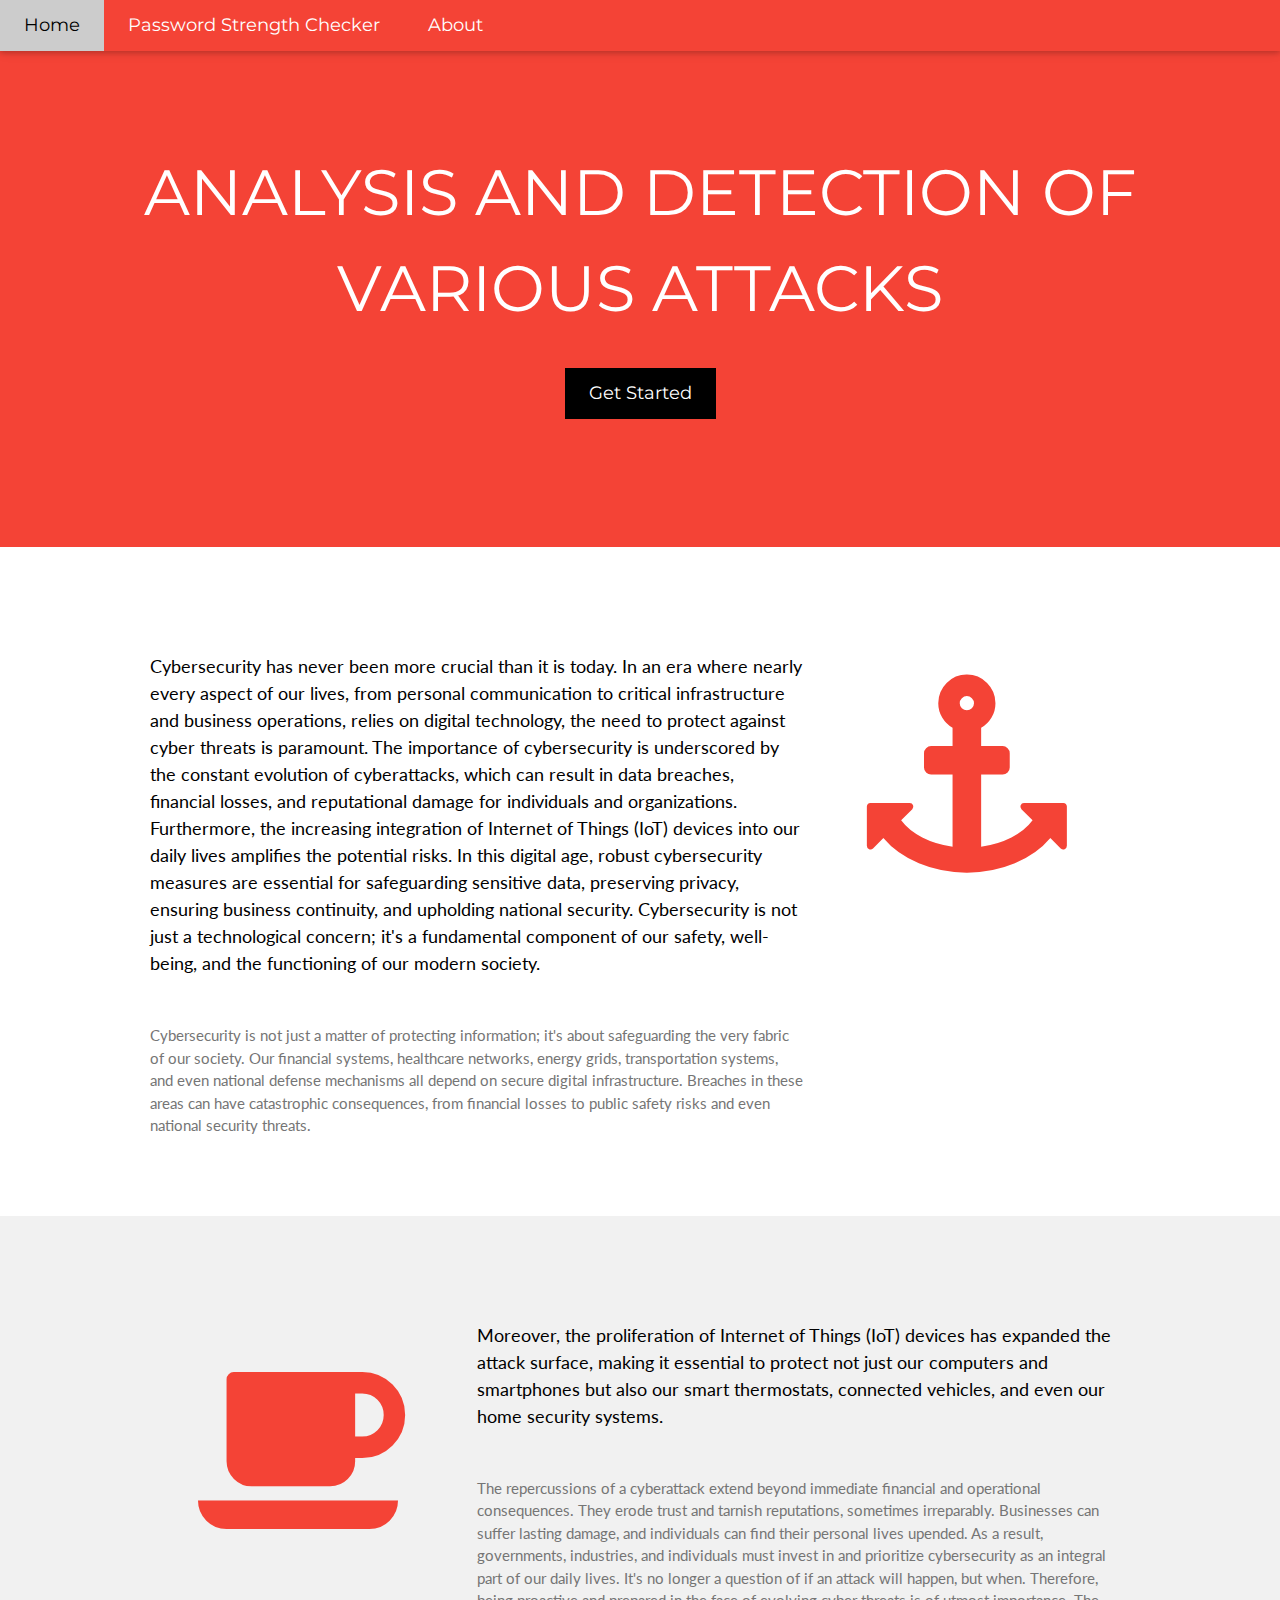
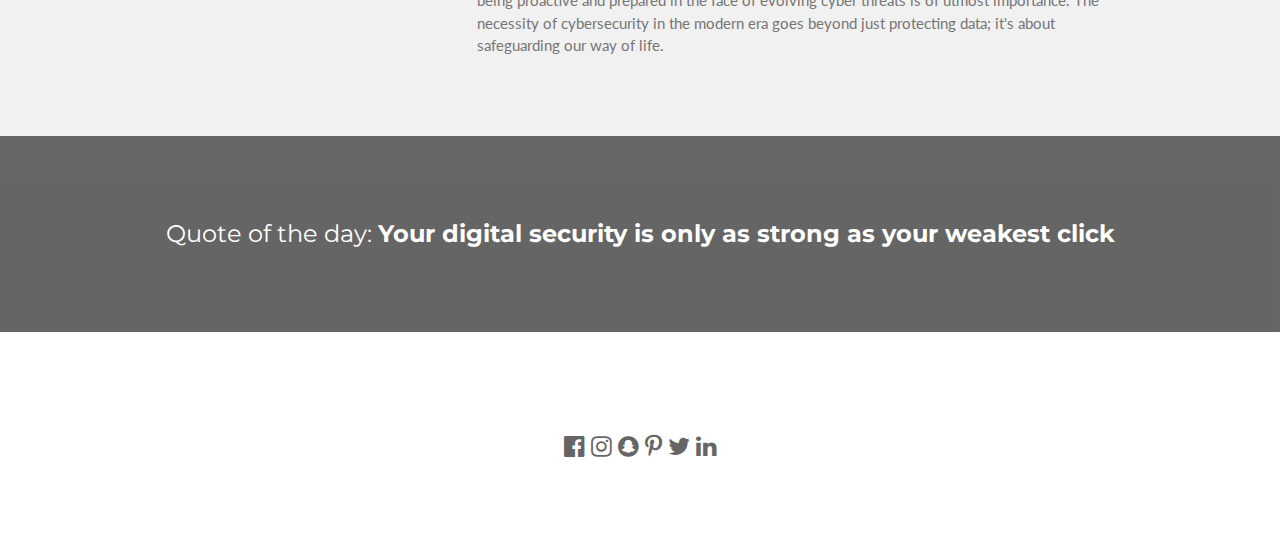
<file: index.html>
<!DOCTYPE html>
<html lang="en">
<head>
<title>CS 5340 Project</title>
<meta charset="UTF-8">
<meta name="viewport" content="width=device-width, initial-scale=1">
<link rel="stylesheet" href="https://www.w3schools.com/w3css/4/w3.css">
<link rel="stylesheet" href="https://fonts.googleapis.com/css?family=Lato">
<link rel="stylesheet" href="https://fonts.googleapis.com/css?family=Montserrat">
<link rel="stylesheet" href="https://cdnjs.cloudflare.com/ajax/libs/font-awesome/4.7.0/css/font-awesome.min.css">
<style>
body,h1,h2,h3,h4,h5,h6 {font-family: "Lato", sans-serif}
.w3-bar,h1,button {font-family: "Montserrat", sans-serif}
.fa-anchor,.fa-coffee {font-size:200px}
</style>
</head>
<body>

<!-- Navbar -->
<div class="w3-top">
  <div class="w3-bar w3-red w3-card w3-left-align w3-large">
    <a class="w3-bar-item w3-button w3-hide-medium w3-hide-large w3-right w3-padding-large w3-hover-white w3-large w3-red" href="javascript:void(0);" onclick="myFunction()" title="Toggle Navigation Menu"><i class="fa fa-bars"></i></a>
    <a href="#" class="w3-bar-item w3-button w3-padding-large w3-white">Home</a>
    <!-- <a href="./html/passwordGenerator.html" class="w3-bar-item w3-button w3-hide-small w3-padding-large w3-hover-white">Password Generator</a> -->
    <a href="./html/passwordStrengthChecker.html" class="w3-bar-item w3-button w3-hide-small w3-padding-large w3-hover-white">Password Strength Checker</a>
    <a href="./html/about.html" class="w3-bar-item w3-button w3-hide-small w3-padding-large w3-hover-white">About</a>
    <!-- <a href="#" class="w3-bar-item w3-button w3-hide-small w3-padding-large w3-hover-white">Link 4</a> -->
  </div>

  <!-- Navbar on small screens -->
  <div id="navDemo" class="w3-bar-block w3-white w3-hide w3-hide-large w3-hide-medium w3-large">
    <!-- <a href="./html/passwordGenerator.html" class="w3-bar-item w3-button w3-padding-large">Password Generator</a> -->
    <a href="./html/passwordStrengthChecker.html" class="w3-bar-item w3-button w3-padding-large">Password Strength Checker</a>
    <a href="./html/about.html" class="w3-bar-item w3-button w3-padding-large">About</a>
    <!-- <a href="#" class="w3-bar-item w3-button w3-padding-large">Link 4</a> -->
  </div>
</div>

<!-- Header -->
<header class="w3-container w3-red w3-center" style="padding:128px 16px">
  <h1 class="w3-margin w3-jumbo">ANALYSIS AND DETECTION OF VARIOUS ATTACKS</h1>
  <!-- <p class="w3-xlarge">Template by w3.css</p> -->
  <a href="./html/loginPage.php"><button class="w3-button w3-black w3-padding-large w3-large w3-margin-top">Get Started</button></a>
</header>

<!-- First Grid -->
<div class="w3-row-padding w3-padding-64 w3-container">
  <div class="w3-content">
    <div class="w3-twothird">
      <h1></h1>
      <h5 class="w3-padding-32">Cybersecurity has never been more crucial than it is today. In an era where nearly every aspect of our lives, from personal communication to critical infrastructure and business operations, relies on digital technology, the need to protect against cyber threats is paramount. The importance of cybersecurity is underscored by the constant evolution of cyberattacks, which can result in data breaches, financial losses, and reputational damage for individuals and organizations. Furthermore, the increasing integration of Internet of Things (IoT) devices into our daily lives amplifies the potential risks. In this digital age, robust cybersecurity measures are essential for safeguarding sensitive data, preserving privacy, ensuring business continuity, and upholding national security. Cybersecurity is not just a technological concern; it's a fundamental component of our safety, well-being, and the functioning of our modern society.</h5>

      <p class="w3-text-grey">Cybersecurity is not just a matter of protecting information; it's about safeguarding the very fabric of our society. Our financial systems, healthcare networks, energy grids, transportation systems, and even national defense mechanisms all depend on secure digital infrastructure. Breaches in these areas can have catastrophic consequences, from financial losses to public safety risks and even national security threats.</p>
    </div>

    <div class="w3-third w3-center">
      <i class="fa fa-anchor w3-padding-64 w3-text-red"></i>
    </div>
  </div>
</div>

<!-- Second Grid -->
<div class="w3-row-padding w3-light-grey w3-padding-64 w3-container">
  <div class="w3-content">
    <div class="w3-third w3-center">
      <i class="fa fa-coffee w3-padding-64 w3-text-red w3-margin-right"></i>
    </div>

    <div class="w3-twothird">
      <h1></h1>
      <h5 class="w3-padding-32">Moreover, the proliferation of Internet of Things (IoT) devices has expanded the attack surface, making it essential to protect not just our computers and smartphones but also our smart thermostats, connected vehicles, and even our home security systems.</h5>

      <p class="w3-text-grey">The repercussions of a cyberattack extend beyond immediate financial and operational consequences. They erode trust and tarnish reputations, sometimes irreparably. Businesses can suffer lasting damage, and individuals can find their personal lives upended. As a result, governments, industries, and individuals must invest in and prioritize cybersecurity as an integral part of our daily lives. It's no longer a question of if an attack will happen, but when. Therefore, being proactive and prepared in the face of evolving cyber threats is of utmost importance. The necessity of cybersecurity in the modern era goes beyond just protecting data; it's about safeguarding our way of life.</p>
    </div>
  </div>
</div>

<div class="w3-container w3-black w3-center w3-opacity w3-padding-64">
    <h1 class="w3-margin w3-xlarge">Quote of the day: <b>Your digital security is only as strong as your weakest click</b></h1>
</div>

<!-- Footer -->
<footer class="w3-container w3-padding-64 w3-center w3-opacity">  
  <div class="w3-xlarge w3-padding-32">
    <i class="fa fa-facebook-official w3-hover-opacity"></i>
    <i class="fa fa-instagram w3-hover-opacity"></i>
    <i class="fa fa-snapchat w3-hover-opacity"></i>
    <i class="fa fa-pinterest-p w3-hover-opacity"></i>
    <i class="fa fa-twitter w3-hover-opacity"></i>
    <i class="fa fa-linkedin w3-hover-opacity"></i>
 </div>
 <!-- <p>Powered by <a href="https://www.w3schools.com/w3css/default.asp" target="_blank">w3.css</a></p> -->
</footer>

<script>
// Used to toggle the menu on small screens when clicking on the menu button
function myFunction() {
  var x = document.getElementById("navDemo");
  if (x.className.indexOf("w3-show") == -1) {
    x.className += " w3-show";
  } else { 
    x.className = x.className.replace(" w3-show", "");
  }
}
</script>

</body>
</html>
</file>
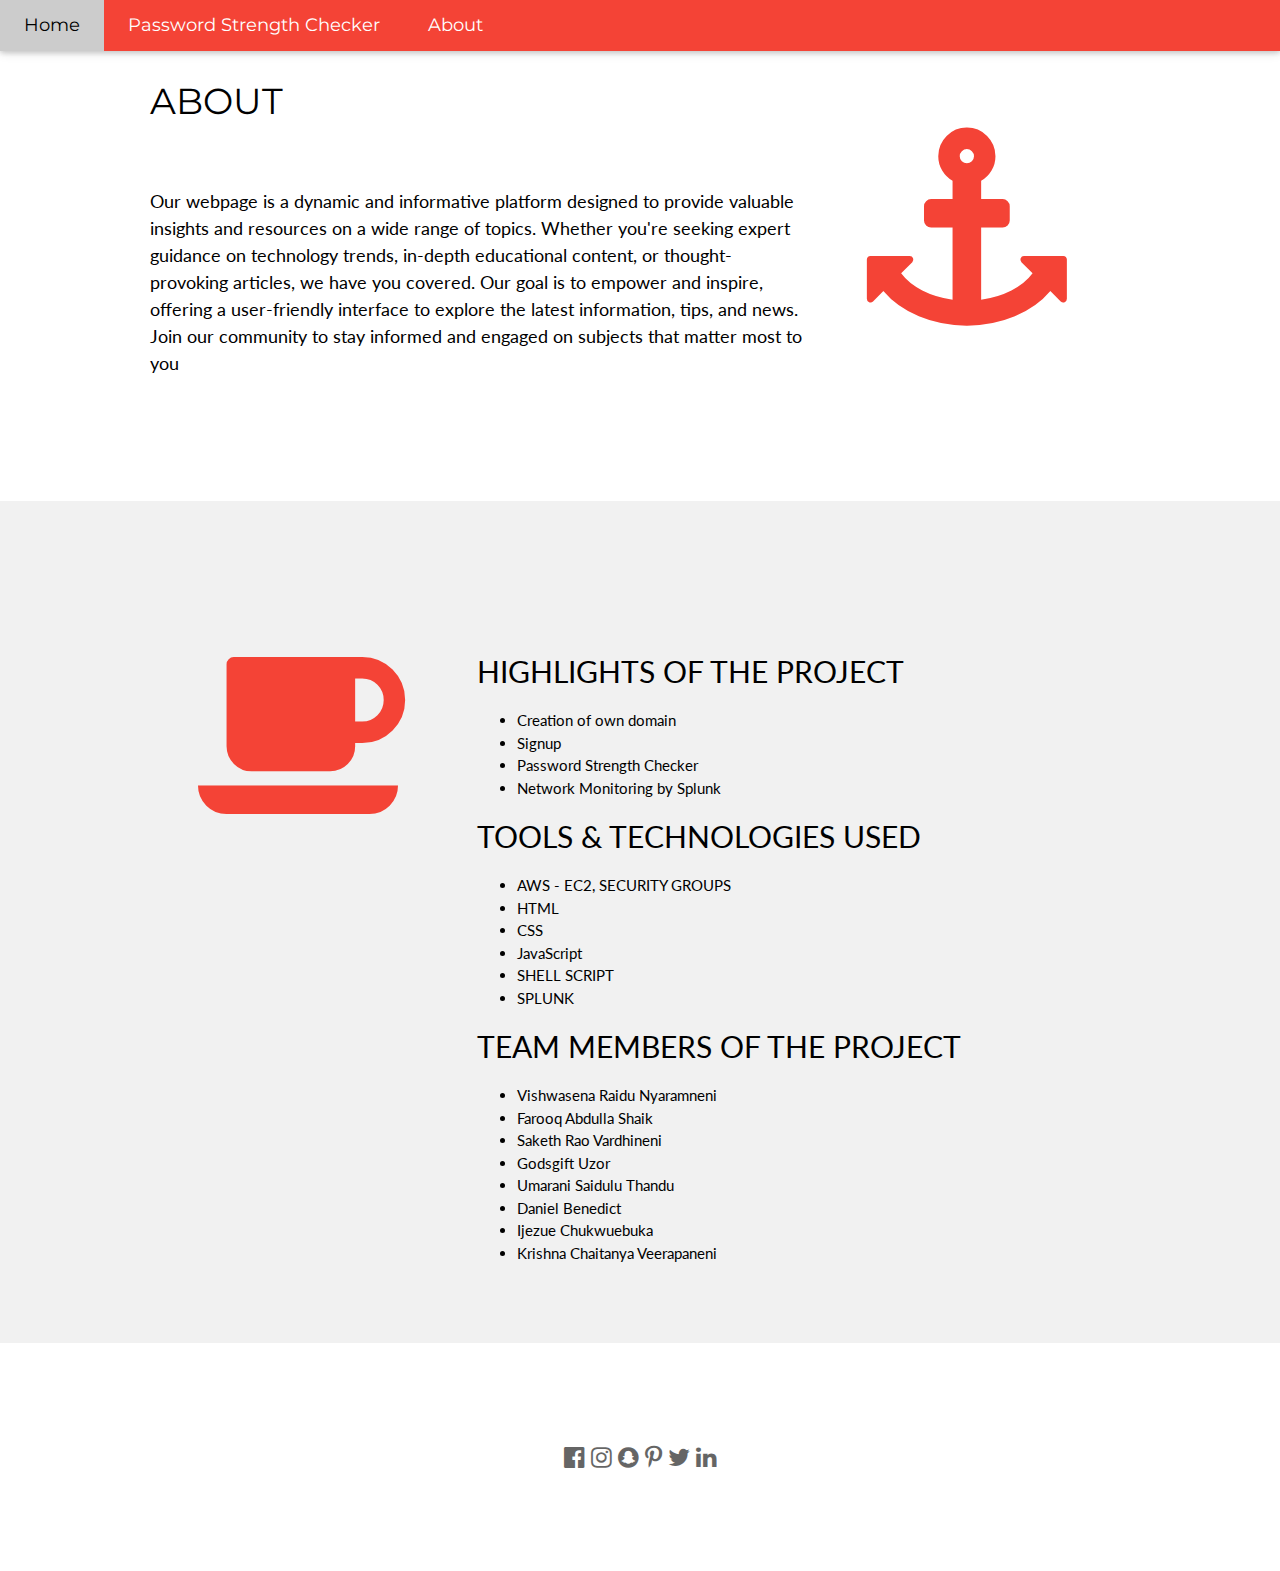
<file: html/about.html>
<!-- <!DOCTYPE html> <html lang="en" dir="ltr">
<head> <meta charset="utf-8">
<h1> PROJECT DELTA ABSTRACT​ </h1>
</head>

​
<body>
<h2>IDEA​</h2>
<p><p>Website <a href="http://www.goodguyandco.com/" target="_blank"><b>goodguyandco.com</b> </a> has got some security features embedded in it. The base level starts with the creation of a Domain, setting up the VM server, adding users, computers, and the webpage and later integrating it to Azure and handling things on both on-premises and the cloud. The access logs, error logs, and application logs of the user are also stored in splunk on regular basis. It can be easily identified in splunk as it creates a record/ log. These are inside threats, and they can be found on the logs.This website handles the security parameters such as password strength detection, user identity, and authentication, Encoding the readable text, and generating a cipher text. In order to generate huge traffic to the website, we are using a shell based script, and splunk will be easier to visualize, analyse and investigate the data in a better way. The ultimate goal of this project is to provide a one-stop solution to all security risks with a simplified interface.
</p>​
<h2>HIGHLIGHTS OF THE PROJECT​</h2>
<div>
  <ul>
    <li>Creation of own domain​</li>
    <li>Signup​</li>
    <li>Password Generator​</li>
    <li>Password Strength Checker</li>
    <li>Encoding and Decoding​​</li>
    <li>Network Monitoring by Splunk​</li>
  </ul>
</div>
<h2>
REFERENCE ALGORITHM​</h2><p>
</p>AES Algorithm.
</p>
<h2>TOOLS & TECHNOLOGIES USED​</h2>
<div>
  <ul>
    <li> AWS - VPC, EC2, NACL, SUBNETS, SECURITY GROUPS, RDS</li>
    <li> SPRING BOOT</li>
    <li> HTML</li>
    <li> CSS</li>
    <li> JavaScript</li>
    <li> SHELL SCRIPT</li>
    <li> SPLUNK</li>

  </ul>
</div>
<h2>TEAM MEMBERS OF THE PROJECT​</h2>
<div>
  <ul>
    <li> Anvesh Muppeda</li>
    <li> Saran Kumar</li>
    <li> Rishabh Kumar</li>
    <li> Hemanth Pavan Kashyap</li>
    <li> Kanikireddy Shireesha</li>
    <li> Meghana KosiReddy</li>
    <li> Amulya Jangalapalli</li>
    <li> Raskhitha Krishnan</li>
  </ul>
</div>
</body>
</html>​ -->
<!DOCTYPE html>
<html lang="en">
<head>
<title>CS 5340 Project</title>
<meta charset="UTF-8">
<meta name="viewport" content="width=device-width, initial-scale=1">
<link rel="stylesheet" href="https://www.w3schools.com/w3css/4/w3.css">
<link rel="stylesheet" href="https://fonts.googleapis.com/css?family=Lato">
<link rel="stylesheet" href="https://fonts.googleapis.com/css?family=Montserrat">
<link rel="stylesheet" href="https://cdnjs.cloudflare.com/ajax/libs/font-awesome/4.7.0/css/font-awesome.min.css">
<style>
body,h1,h2,h3,h4,h5,h6 {font-family: "Lato", sans-serif}
.w3-bar,h1,button {font-family: "Montserrat", sans-serif}
.fa-anchor,.fa-coffee {font-size:200px}
</style>
</head>
<body>

<!-- Navbar -->
<div class="w3-top">
  <div class="w3-bar w3-red w3-card w3-left-align w3-large">
    <a class="w3-bar-item w3-button w3-hide-medium w3-hide-large w3-right w3-padding-large w3-hover-white w3-large w3-red" href="javascript:void(0);" onclick="myFunction()" title="Toggle Navigation Menu"><i class="fa fa-bars"></i></a>
    <a href="../index.html" class="w3-bar-item w3-button w3-padding-large w3-white">Home</a>
    <!-- <a href="passwordGenerator.html" class="w3-bar-item w3-button w3-hide-small w3-padding-large w3-hover-white">Password Generator</a> -->
    <a href="passwordStrengthChecker.html" class="w3-bar-item w3-button w3-hide-small w3-padding-large w3-hover-white">Password Strength Checker</a>
    <a href="about.html" class="w3-bar-item w3-button w3-hide-small w3-padding-large w3-hover-white">About</a>
    <!-- <a href="#" class="w3-bar-item w3-button w3-hide-small w3-padding-large w3-hover-white">Link 4</a> -->
  </div>

  <!-- Navbar on small screens -->
  <div id="navDemo" class="w3-bar-block w3-white w3-hide w3-hide-large w3-hide-medium w3-large">
    <!-- <a href="./html/passwordGenerator.html" class="w3-bar-item w3-button w3-padding-large">Password Generator</a> -->
    <a href="./html/passwordStrengthChecker.html" class="w3-bar-item w3-button w3-padding-large">Password Strength Checker</a>
    <a href="./html/about.html" class="w3-bar-item w3-button w3-padding-large">About</a>
    <!-- <a href="#" class="w3-bar-item w3-button w3-padding-large">Link 4</a> -->
  </div>
</div>

<!-- Header -->
<!-- <header class="w3-container w3-red w3-center" style="padding:128px 16px">
  <h1 class="w3-margin w3-jumbo">ANALYSIS AND DETECTION OF VARIOUS ATTACKS</h1> -->
  <!-- <p class="w3-xlarge">Template by w3.css</p> -->
  <!-- <a href="./html/loginPage.html"><button class="w3-button w3-black w3-padding-large w3-large w3-margin-top">Get Started</button></a>
</header> -->

<!-- First Grid -->
<div class="w3-row-padding w3-padding-64 w3-container">
  <div class="w3-content">
    <div class="w3-twothird">
      <h1>ABOUT</h1>
      <h5 class="w3-padding-32">
        <!-- <h2>IDEA​</h2> -->
        <p>Our webpage is a dynamic and informative platform designed to provide valuable insights and resources on a wide range of topics. Whether you're seeking expert guidance on technology trends, in-depth educational content, or thought-provoking articles, we have you covered. Our goal is to empower and inspire, offering a user-friendly interface to explore the latest information, tips, and news. Join our community to stay informed and engaged on subjects that matter most to you</p>
        <!-- <h2>HIGHLIGHTS OF THE PROJECT</h2>
        <div>
          <ul>
            <li>Creation of own domain</li>
            <li>Signup</li>
            <li>Password Generator</li>
            <li>Password Strength Checker</li>
            <li>Encoding and Decoding</li>
            <li>Network Monitoring by Splunk</li>
          </ul>
        </div> -->
        <!-- <h2>
        REFERENCE ALGOTITHM</h2>
        <p>AES Algorithm.
        </p> -->
        <!-- <h2>TOOLS & TECHNOLOGIES USED</h2>
        <div>
          <ul>
            <li> AWS - VPC, EC2, NACL, SUBNETS, SECURITY GROUPS, RDS</li>
            <li> SPRING BOOT</li>
            <li> HTML</li>
            <li> CSS</li>
            <li> JavaScript</li>
            <li> SHELL SCRIPT</li>
            <li> SPLUNK</li>
        
          </ul>
        </div> -->
        <!-- <h2>TEAM MEMBERS OF THE PROJECT</h2>
        <div>
          <ul>
            <li> Vishwasena Raidu Nyaramneni</li>
            <li> Farooq Abdulla Shaik</li>
            <li> Saketh Rao Vardhineni</li>
            <li> Godsgift Uzor</li>
            <li> Umarani Saidulu Thandu</li>
            <li> Daniel Benedict</li>
            <li> Ijezue Chukwuebuka</li>
            <li> Krishna Chaitanya Veerapaneni</li>
          </ul>
        </div></h5> -->

      <!-- <p class="w3-text-grey">Cybersecurity is not just a matter of protecting information; it's about safeguarding the very fabric of our society. Our financial systems, healthcare networks, energy grids, transportation systems, and even national defense mechanisms all depend on secure digital infrastructure. Breaches in these areas can have catastrophic consequences, from financial losses to public safety risks and even national security threats.</p> -->
    </div>

    <div class="w3-third w3-center">
      <i class="fa fa-anchor w3-padding-64 w3-text-red"></i>
    </div>
  </div>
</div>

<!-- Second Grid -->
<div class="w3-row-padding w3-light-grey w3-padding-64 w3-container">
  <div class="w3-content">
    <div class="w3-third w3-center">
      <i class="fa fa-coffee w3-padding-64 w3-text-red w3-margin-right"></i>
    </div>

    <div class="w3-twothird">
      <h1></h1>
      <h5 class="w3-padding-32">
        <h2>HIGHLIGHTS OF THE PROJECT</h2>
        <div>
          <ul>
            <li>Creation of own domain</li>
            <li>Signup</li>
            <!-- <li>Password Generator</li> -->
            <li>Password Strength Checker</li>
            <!-- <li>Encoding and Decoding</li> -->
            <li>Network Monitoring by Splunk</li>
          </ul>
        </div>
        
        <h2>TOOLS & TECHNOLOGIES USED</h2>
        <div>
          <ul>
            <li> AWS - EC2, SECURITY GROUPS</li>
            <!-- <li> SPRING BOOT</li> -->
            <li> HTML</li>
            <li> CSS</li>
            <li> JavaScript</li>
            <li> SHELL SCRIPT</li>
            <li> SPLUNK</li>
        
          </ul>
        </div>
        <h2>TEAM MEMBERS OF THE PROJECT</h2>
        <div>
          <ul>
            <li> Vishwasena Raidu Nyaramneni</li>
            <li> Farooq Abdulla Shaik</li>
            <li> Saketh Rao Vardhineni</li>
            <li> Godsgift Uzor</li>
            <li> Umarani Saidulu Thandu</li>
            <li> Daniel Benedict</li>
            <li> Ijezue Chukwuebuka</li>
            <li> Krishna Chaitanya Veerapaneni</li>
          </ul>
        </div></h5>

      <!-- <p class="w3-text-grey">The repercussions of a cyberattack extend beyond immediate financial and operational consequences. They erode trust and tarnish reputations, sometimes irreparably. Businesses can suffer lasting damage, and individuals can find their personal lives upended. As a result, governments, industries, and individuals must invest in and prioritize cybersecurity as an integral part of our daily lives. It's no longer a question of if an attack will happen, but when. Therefore, being proactive and prepared in the face of evolving cyber threats is of utmost importance. The necessity of cybersecurity in the modern era goes beyond just protecting data; it's about safeguarding our way of life.</p> -->
    </div>
  </div>
</div>

<!-- <div class="w3-container w3-black w3-center w3-opacity w3-padding-64">
    <h1 class="w3-margin w3-xlarge">Quote of the day: live life</h1>
</div> -->

<!-- Footer -->
<footer class="w3-container w3-padding-64 w3-center w3-opacity">  
  <div class="w3-xlarge w3-padding-32">
    <i class="fa fa-facebook-official w3-hover-opacity"></i>
    <i class="fa fa-instagram w3-hover-opacity"></i>
    <i class="fa fa-snapchat w3-hover-opacity"></i>
    <i class="fa fa-pinterest-p w3-hover-opacity"></i>
    <i class="fa fa-twitter w3-hover-opacity"></i>
    <i class="fa fa-linkedin w3-hover-opacity"></i>
 </div>
 <!-- <p>Powered by <a href="https://www.w3schools.com/w3css/default.asp" target="_blank">w3.css</a></p> -->
</footer>

<script>
// Used to toggle the menu on small screens when clicking on the menu button
function myFunction() {
  var x = document.getElementById("navDemo");
  if (x.className.indexOf("w3-show") == -1) {
    x.className += " w3-show";
  } else { 
    x.className = x.className.replace(" w3-show", "");
  }
}
</script>

</body>
</html>
</file>
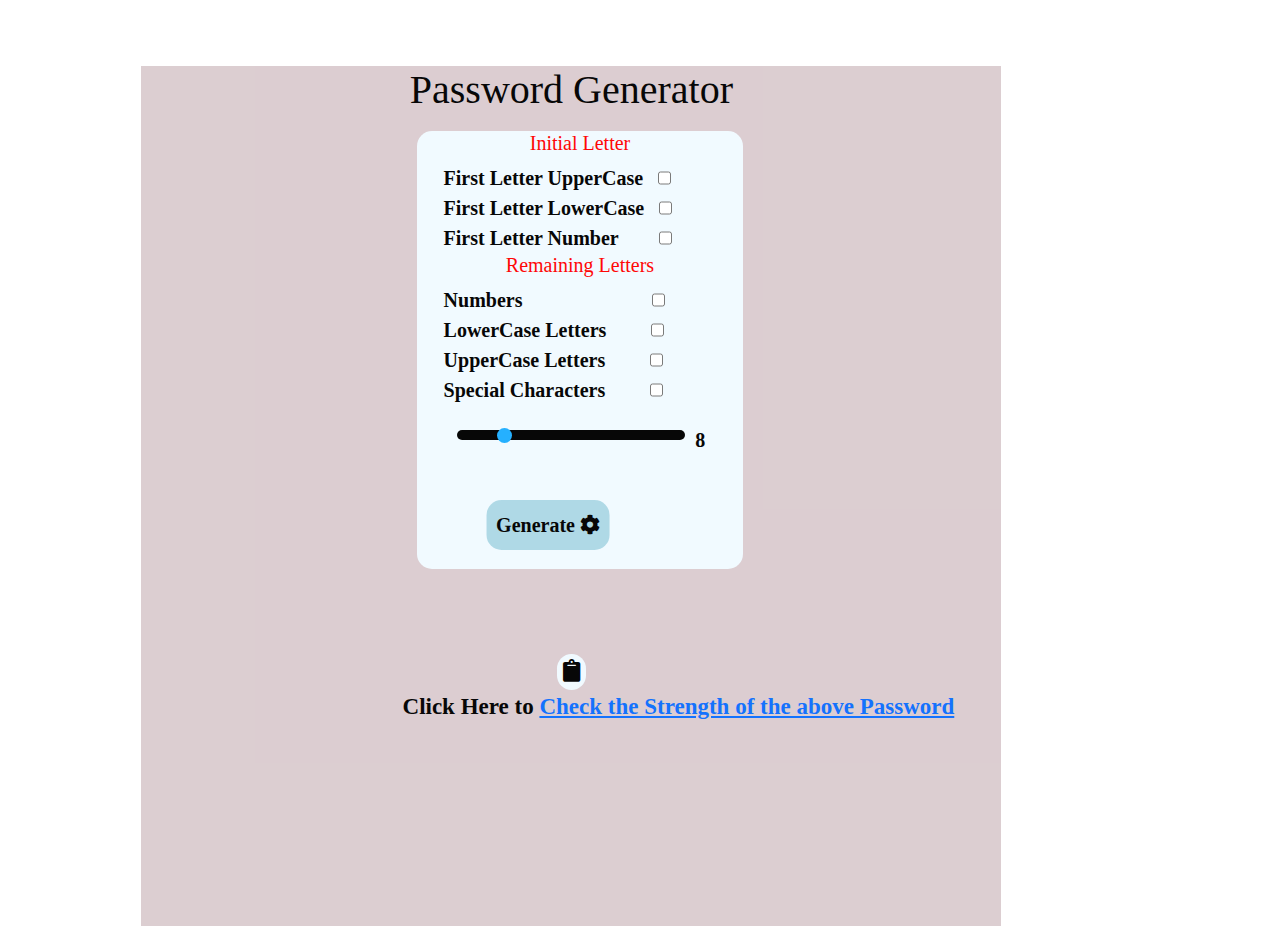
<file: html/passwordGenerator.html>
<!DOCTYPE html>
<html lang="en">

<head>
    <meta charset="UTF-8">
    <meta http-equiv="X-UA-Compatible" content="IE=edge">
    <meta name="viewport" content="width=device-width, initial-scale=1.0">
    <title>Password Generator</title>
    <link rel="stylesheet" href="https://cdnjs.cloudflare.com/ajax/libs/font-awesome/5.15.4/css/all.min.css">
     <link rel="stylesheet" href="./../css/password_generator_style.css"> 
     <link href="https://cdn.jsdelivr.net/npm/bootstrap@5.2.1/dist/css/bootstrap.min.css" rel="stylesheet">
</head>

<body>
    &ensp;&ensp;&ensp;
    <div id="id01" class="main_wrapper">
        <h1 class="heading">Password Generator</h2>
    <div class="wrapper">
        <div class="parent">
            <h5 class="initialLetter">Initial Letter </h5>
                <div class="child2">
                   <label class="container" id="initial_letter_capital">First Letter UpperCase&ensp;&nbsp;
                       <input type="checkbox" id="initialCharacterCapital" onclick="disableCheckBox(this)" >
                       <span class="checkmark"></span>
                   </label>
                   <label class="container" id="initial_letter_lowercase">First Letter LowerCase&ensp;&nbsp;
                       <input type="checkbox" id="initialCharacterLower" onclick="disableCheckBox(this)">
                       <span class="checkmark"></span>
                   </label>
                   <label class="container" id="initial_letter_number">First Letter Number&ensp;&ensp;&ensp;&ensp;
                       <input type="checkbox" id="initialCharacterNumber" onclick="disableCheckBox(this)">
                       <span class="checkmark"></span>
                   </label>
               </div>
               </div>
               <h5 class="initialLetter">Remaining Letters </h5>
        <div class="child1">
            <label class="container">Numbers &ensp;&ensp;&ensp;&ensp;&ensp;&ensp;&ensp;&ensp;&ensp;&ensp;&ensp;&ensp;&nbsp;
                <input type="checkbox" id="Digits">
                <span class="checkmark"></span>
            </label>
            <label class="container">LowerCase Letters &ensp;&ensp;&ensp;&ensp;
                <input type="checkbox"  id="lowerCaseLetters">
                <span class="checkmark"></span>
            </label>
            <label class="container">UpperCase Letters  &ensp;&ensp;&ensp;&ensp;
                <input type="checkbox"  id="uppercaseletters">
                <span class="checkmark"></span>
            </label>
            <label class="container" >Special Characters &ensp;&ensp;&ensp;&ensp;
                <input type="checkbox" id="SpecialCharacters">
                <span class="checkmark"></span>
            </label>
        </div>
        <div class="slider_main">
            <input type="range" value="8" min="4" max="25" class="slider"
                oninput="this.nextElementSibling.value = this.value" id="slider">
            <output>8</output>
            </div>
            &ensp;&ensp;
        <div>
            <button id="generate" class="generateActionButton">
                Generate  <i class="fas fa-cog fa-spin"></i> <!--<i class='fab fa-keycdn fa-spin fa-pulse fa-3x'></i>-->
             </button>
            </div>
    </div>

    
        <h5 id="passwordText" class="password"></h5>
        <button id="clipboard" class="clipboard">
            <i class="fa fa-clipboard" id="myToolTip" aria-hidden="true" style="text-align: center;"></i>
        </button>
   
    <br>
        <div class="passwordStrength">
        <span id="strength" ></span>
        </div>
        <br>

    <script src="./../js/passwordgenerator.js"></script>    

<div id="psc">
    Click Here to
    <a href="passwordStrengthChecker.html" target="_blank" title="hi">Check the Strength of the above Password</a>
</div>
</div>
</body>
</html>
</file>
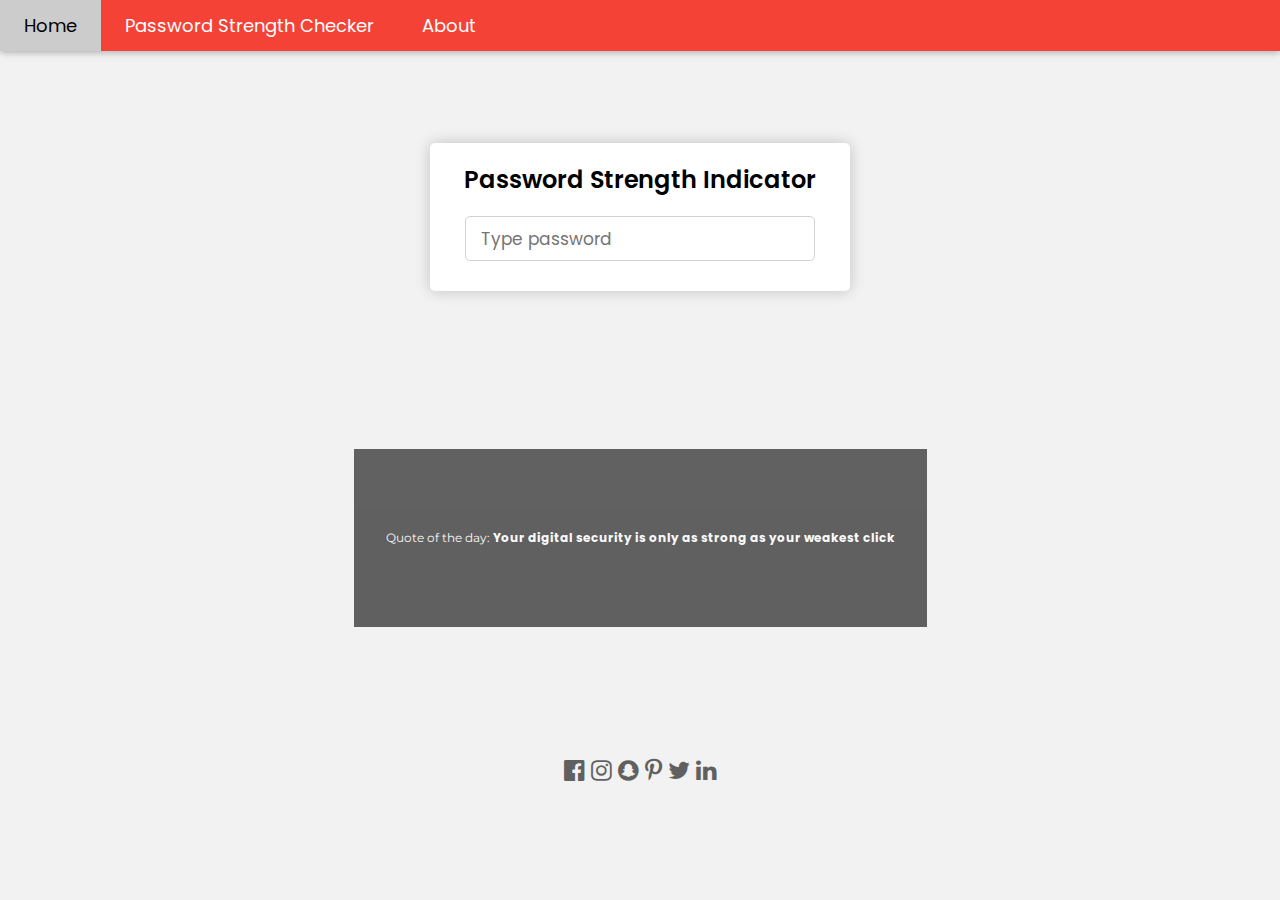
<file: html/passwordStrengthChecker.html>
<!DOCTYPE html>
<html lang="en">
<head>
<title>Password Strength Checker</title>
<meta charset="UTF-8">
<meta name="viewport" content="width=device-width, initial-scale=1">
<link rel="stylesheet" href="https://www.w3schools.com/w3css/4/w3.css">
<link rel="stylesheet" href="https://fonts.googleapis.com/css?family=Lato">
<link rel="stylesheet" href="https://fonts.googleapis.com/css?family=Montserrat">
<link rel="stylesheet" href="https://cdnjs.cloudflare.com/ajax/libs/font-awesome/4.7.0/css/font-awesome.min.css">
<link rel="stylesheet" href="./../css/password_strength_checker.css">
<style>
body,h1,h2,h3,h4,h5,h6 {font-family: "Lato", sans-serif}
.w3-bar,h1,button {font-family: "Montserrat", sans-serif}
.fa-anchor,.fa-coffee {font-size:200px}
</style>
</head>
<body>

<!-- Navbar -->
<div class="w3-top">
  <div class="w3-bar w3-red w3-card w3-left-align w3-large">
    <a class="w3-bar-item w3-button w3-hide-medium w3-hide-large w3-right w3-padding-large w3-hover-white w3-large w3-red" href="javascript:void(0);" onclick="myFunction()" title="Toggle Navigation Menu"><i class="fa fa-bars"></i></a>
    <a href="./../index.html" class="w3-bar-item w3-button w3-padding-large w3-white">Home</a>
    <!-- <a href="passwordGenerator.html" class="w3-bar-item w3-button w3-hide-small w3-padding-large w3-hover-white">Password Generator</a> -->
    <a href="passwordStrengthChecker.html" class="w3-bar-item w3-button w3-hide-small w3-padding-large w3-hover-white">Password Strength Checker</a>
    <a href="about.html" class="w3-bar-item w3-button w3-hide-small w3-padding-large w3-hover-white">About</a>
    <!-- <a href="#" class="w3-bar-item w3-button w3-hide-small w3-padding-large w3-hover-white">Link 4</a> -->
  </div>

  <!-- Navbar on small screens -->
  <div id="navDemo" class="w3-bar-block w3-white w3-hide w3-hide-large w3-hide-medium w3-large">
    <!-- <a href="./html/passwordGenerator.html" class="w3-bar-item w3-button w3-padding-large">Password Generator</a> -->
    <a href="./html/passwordStrengthChecker.html" class="w3-bar-item w3-button w3-padding-large">Password Strength Checker</a>
    <a href="./html/about.html" class="w3-bar-item w3-button w3-padding-large">About</a>
    <!-- <a href="#" class="w3-bar-item w3-button w3-padding-large">Link 4</a> -->
  </div>
</div>

<!-- Header -->
<header class="w3-container w3-center" style="padding:128px 16px">

  <!-- <h1 class="w3-margin w3-jumbo">ANALYSIS AND DETECTION OF VARIOUS ATTACKS</h1> -->
  <div class="container">
    <header>Password Strength Indicator</header>
    <form action="#">
       <div class="field">
          <input onkeyup="trigger()" type="password" placeholder="Type password">
          <span class="showBtn">SHOW</span>
       </div>
       <div class="indicator">
          <span class="weak"></span>
          <span class="medium"></span>
          <span class="strong"></span>
       </div>
       <div class="text"></div>
    </form>
 </div>
  <!-- <p class="w3-xlarge">Template by w3.css</p> -->
  <!-- <a href="./html/loginPage.html"><button class="w3-button w3-black w3-padding-large w3-large w3-margin-top">Get Started</button></a> -->
</header>

<!-- First Grid -->
<!-- <div class="w3-row-padding w3-padding-64 w3-container">
  <div class="w3-content">
    <div class="w3-twothird">
      <h1>Lorem Ipsum</h1>
      <h5 class="w3-padding-32">Cybersecurity has never been more crucial than it is today. In an era where nearly every aspect of our lives, from personal communication to critical infrastructure and business operations, relies on digital technology, the need to protect against cyber threats is paramount. The importance of cybersecurity is underscored by the constant evolution of cyberattacks, which can result in data breaches, financial losses, and reputational damage for individuals and organizations. Furthermore, the increasing integration of Internet of Things (IoT) devices into our daily lives amplifies the potential risks. In this digital age, robust cybersecurity measures are essential for safeguarding sensitive data, preserving privacy, ensuring business continuity, and upholding national security. Cybersecurity is not just a technological concern; it's a fundamental component of our safety, well-being, and the functioning of our modern society.</h5>

      <p class="w3-text-grey">Cybersecurity is not just a matter of protecting information; it's about safeguarding the very fabric of our society. Our financial systems, healthcare networks, energy grids, transportation systems, and even national defense mechanisms all depend on secure digital infrastructure. Breaches in these areas can have catastrophic consequences, from financial losses to public safety risks and even national security threats.</p>
    </div>

    <div class="w3-third w3-center">
      <i class="fa fa-anchor w3-padding-64 w3-text-red"></i>
    </div>
  </div>
</div> -->

<!-- Second Grid -->
<!-- <div class="w3-row-padding w3-light-grey w3-padding-64 w3-container">
  <div class="w3-content">
    <div class="w3-third w3-center">
      <i class="fa fa-coffee w3-padding-64 w3-text-red w3-margin-right"></i>
    </div>

    <div class="w3-twothird">
      <h1>Lorem Ipsum</h1>
      <h5 class="w3-padding-32">Moreover, the proliferation of Internet of Things (IoT) devices has expanded the attack surface, making it essential to protect not just our computers and smartphones but also our smart thermostats, connected vehicles, and even our home security systems.</h5>

      <p class="w3-text-grey">The repercussions of a cyberattack extend beyond immediate financial and operational consequences. They erode trust and tarnish reputations, sometimes irreparably. Businesses can suffer lasting damage, and individuals can find their personal lives upended. As a result, governments, industries, and individuals must invest in and prioritize cybersecurity as an integral part of our daily lives. It's no longer a question of if an attack will happen, but when. Therefore, being proactive and prepared in the face of evolving cyber threats is of utmost importance. The necessity of cybersecurity in the modern era goes beyond just protecting data; it's about safeguarding our way of life.</p>
    </div>
  </div>
</div> -->

<div class="w3-container w3-black w3-center w3-opacity w3-padding-64">
    <h1 class="w3-margin w3-small">Quote of the day: <b>Your digital security is only as strong as your weakest click</b></h1>
</div>

<!-- Footer -->
<footer class="w3-container w3-padding-64 w3-center w3-opacity">  
  <div class="w3-xlarge w3-padding-32">
    <i class="fa fa-facebook-official w3-hover-opacity"></i>
    <i class="fa fa-instagram w3-hover-opacity"></i>
    <i class="fa fa-snapchat w3-hover-opacity"></i>
    <i class="fa fa-pinterest-p w3-hover-opacity"></i>
    <i class="fa fa-twitter w3-hover-opacity"></i>
    <i class="fa fa-linkedin w3-hover-opacity"></i>
 </div>
 <!-- <p>Powered by <a href="https://www.w3schools.com/w3css/default.asp" target="_blank">w3.css</a></p> -->
</footer>

<script>
// Used to toggle the menu on small screens when clicking on the menu button
function myFunction() {
  var x = document.getElementById("navDemo");
  if (x.className.indexOf("w3-show") == -1) {
    x.className += " w3-show";
  } else { 
    x.className = x.className.replace(" w3-show", "");
  }
}
         const indicator = document.querySelector(".indicator");
         const input = document.querySelector("input");
         const weak = document.querySelector(".weak");
         const medium = document.querySelector(".medium");
         const strong = document.querySelector(".strong");
         const text = document.querySelector(".text");
         const showBtn = document.querySelector(".showBtn");
         let regExpWeak = /[a-z]/;
         let regExpMedium = /\d+/;
         let regExpStrong = /.[!,@,#,$,%,^,&,*,?,_,~,-,(,)]/;
         function trigger(){
           if(input.value != ""){
             indicator.style.display = "block";
             indicator.style.display = "flex";
             if(input.value.length <= 3 && (input.value.match(regExpWeak) || input.value.match(regExpMedium) || input.value.match(regExpStrong)))no=1;
             if(input.value.length >= 6 && ((input.value.match(regExpWeak) && input.value.match(regExpMedium)) || (input.value.match(regExpMedium) && input.value.match(regExpStrong)) || (input.value.match(regExpWeak) && input.value.match(regExpStrong))))no=2;
             if(input.value.length >= 6 && input.value.match(regExpWeak) && input.value.match(regExpMedium) && input.value.match(regExpStrong))no=3;
             if(no==1){
               weak.classList.add("active");
               text.style.display = "block";
               text.textContent = "Your password is too week";
               text.classList.add("weak");
             }
             if(no==2){
               medium.classList.add("active");
               text.textContent = "Your password is medium";
               text.classList.add("medium");
             }else{
               medium.classList.remove("active");
               text.classList.remove("medium");
             }
             if(no==3){
               weak.classList.add("active");
               medium.classList.add("active");
               strong.classList.add("active");
               text.textContent = "Your password is strong";
               text.classList.add("strong");
             }else{
               strong.classList.remove("active");
               text.classList.remove("strong");
             }
             showBtn.style.display = "block";
             showBtn.onclick = function(){
               if(input.type == "password"){
                 input.type = "text";
                 showBtn.textContent = "HIDE";
                 showBtn.style.color = "#23ad5c";
               }else{
                 input.type = "password";
                 showBtn.textContent = "SHOW";
                 showBtn.style.color = "#000";
               }
             }
           }else{
             indicator.style.display = "none";
             text.style.display = "none";
             showBtn.style.display = "none";
           }
         }

</script>

</body>
</html>













<!-- <!DOCTYPE html>
<html lang="en" dir="ltr">
<head>
    <meta charset="utf-8">
    <meta http-equiv="X-UA-Compatible" content="IE=edge">
    <meta name="viewport" content="width=device-width, initial-scale=1.0">
    <title>Password Strength Checker</title>
    <link rel="stylesheet" href="./../css/password_strength_checker.css">
      
</head>
<body>
      <div class="container">
         <header>Password Strength Indicator</header>
         <form action="#">
            <div class="field">
               <input onkeyup="trigger()" type="password" placeholder="Type password">
               <span class="showBtn">SHOW</span>
            </div>
            <div class="indicator">
               <span class="weak"></span>
               <span class="medium"></span>
               <span class="strong"></span>
            </div>
            <div class="text"></div>
         </form>
      </div>
      <script>
         const indicator = document.querySelector(".indicator");
         const input = document.querySelector("input");
         const weak = document.querySelector(".weak");
         const medium = document.querySelector(".medium");
         const strong = document.querySelector(".strong");
         const text = document.querySelector(".text");
         const showBtn = document.querySelector(".showBtn");
         let regExpWeak = /[a-z]/;
         let regExpMedium = /\d+/;
         let regExpStrong = /.[!,@,#,$,%,^,&,*,?,_,~,-,(,)]/;
         function trigger(){
           if(input.value != ""){
             indicator.style.display = "block";
             indicator.style.display = "flex";
             if(input.value.length <= 3 && (input.value.match(regExpWeak) || input.value.match(regExpMedium) || input.value.match(regExpStrong)))no=1;
             if(input.value.length >= 6 && ((input.value.match(regExpWeak) && input.value.match(regExpMedium)) || (input.value.match(regExpMedium) && input.value.match(regExpStrong)) || (input.value.match(regExpWeak) && input.value.match(regExpStrong))))no=2;
             if(input.value.length >= 6 && input.value.match(regExpWeak) && input.value.match(regExpMedium) && input.value.match(regExpStrong))no=3;
             if(no==1){
               weak.classList.add("active");
               text.style.display = "block";
               text.textContent = "Your password is too week";
               text.classList.add("weak");
             }
             if(no==2){
               medium.classList.add("active");
               text.textContent = "Your password is medium";
               text.classList.add("medium");
             }else{
               medium.classList.remove("active");
               text.classList.remove("medium");
             }
             if(no==3){
               weak.classList.add("active");
               medium.classList.add("active");
               strong.classList.add("active");
               text.textContent = "Your password is strong";
               text.classList.add("strong");
             }else{
               strong.classList.remove("active");
               text.classList.remove("strong");
             }
             showBtn.style.display = "block";
             showBtn.onclick = function(){
               if(input.type == "password"){
                 input.type = "text";
                 showBtn.textContent = "HIDE";
                 showBtn.style.color = "#23ad5c";
               }else{
                 input.type = "password";
                 showBtn.textContent = "SHOW";
                 showBtn.style.color = "#000";
               }
             }
           }else{
             indicator.style.display = "none";
             text.style.display = "none";
             showBtn.style.display = "none";
           }
         }
      </script>
</body>
</html> -->
</file>
<file: css/password_generator_style.css>
html{
  min-height: 100%;
  }
  
  body{
  min-height: 100%;
  /*background-image: url("../images/lock.jpg");*/
  height: 100%; 
  background-position: center;
  background-repeat: no-repeat;
  background-size: cover;
  text-align: center;
  
  } 
  
  .slider{
  -webkit-appearance: none;
  width: 70%;
  height: 10px;
  background: black;
  border-radius: 15px;
  opacity: 1;
  -webkit-transition: .2s;
  transition: opacity .2s;
  margin-left: 40px;
  margin-top: 25px;
  margin-bottom: 20px;
  }
  
  .slider:hover{
  opacity: 0.5;
  }
  
  .slider::-webkit-slider-thumb{
  -webkit-appearance: none;
  width: 15px;
  height: 15px;
  background: #1eaeff;
  border-radius: 50%;
  cursor: pointer;
  }
  
  .generateActionButton{
  background-color: lightblue;
  border: 0;
  color: black;
  font-size: 20px;
  cursor: pointer;
  padding: 10px;
  margin: 10px  20px;
  border-radius: 15px;
  font-family: 'Times New Roman', Times, serif;
  font-weight: bold;
  opacity: 1.5;
  transition: opacity .2s;
  display: block;
  top:50%;
  right: 50%;
  left: 90%;
  transform: translateX(40%);
  }
  
  .generateActionButton:hover{
  opacity: 0.5;
  }
  
  .wrapper{
    display: flex;
    background-color: #F1FAFF;
    flex-direction: column;
    width: 38%;
    margin-top: 2%;
    margin-left: 32%;
    margin-right: 25%;
    margin-bottom: 10%;
  border-radius: 15px;
  font-family: 'Times New Roman', Times, serif;
  font-weight: bold;
  font-size: 20px ;
  padding-bottom: 1%;
  
  }
  
  .slider_main{
  display: flex;
  flex-direction: row;
  }
  
  output{
  margin-top: 20px;
  margin-left: 10px;
  }
  
  .password{
    display: flex;
    position: relative;
    margin-left: 420px;
    margin-bottom: -1px;
  }
  
  .clipboard{
  cursor: pointer;
  border: 0;
  background-color: #F1FAFF;
  color:black;
  border-radius: 15px;
  font-size: 23px;
  opacity: 1;
  transition: opacity .2s;
  display: inline-block;
  }
  
  .clipboard:hover{
  opacity: 0.5;
  }

  .main_wrapper {
    width: 860px;
    height: 860px;
    position: absolute;
    top: 20%;
    left: 13%;
    right: 20%;
    bottom: 10%;
    margin: -25px 0 0 -25px;
    opacity: 0.97;
    display: inline-block;
    color: black;
    text-align: center;
    font-family: 'Times New Roman', Times, serif;
    font-weight: bold;
    font-size: 23px;
    background-color: #dbccd0;
    margin-top: -114px;
    }

    .container{
      font-family: 'Times New Roman', Times, serif;
      font-weight: bold;
      color: black;
      display: flex;
      padding-left: 15px;
      text-indent: 15px;
      
    }
.initialLetter{
   color: red;
}
#psc {
  margin-top: -35px;
  margin-left: 214px;
  font-size: 23px;
}
</file>
<file: css/password_strength_checker.css>
/* input {
  width: auto;
  padding: 12px;
  border: 1px solid #ccc;
  border-radius: 4px;
  box-sizing: border-box;
  margin-top: 6px;
  margin-bottom: 16px;
}
h2{
  text-align: center;
  
} */

/* Style the submit button */
/* input[type=submit] {
  background-color: #04AA6D;
  color: white;
} */

/* Style the container for inputs */
/* .container {
  background-color: #dbccd0;
  padding: -4px;
} */
/* .container{
  width: 100%;
  height: 100vh;
  display: flex;
  justify-content: center;
  align-items: center;
}.form-horizontal {
  width: 440px;
  background-color: #ffffff;
  padding: 50px 51px;
  border-radius: 12px;
  box-shadow: 17px -2px 15px rgb(0 0 0 / 50%);
} */
/* The message box is shown when the user clicks on the password field */
/* #info {
  display:none;
  background: #f1f1f1;
  color: #000;
  position: relative;
  padding: -12px;
  margin-top: 10px;
} */

/* #info p {
  padding: 10px 35px;
  font-size: 18px;
} */

/* Add a green text color and a checkmark when the requirements are right */
/* .valid {
  color: green;
} */

/* .valid:before {
  position: relative;
  left: -35px;
  content: "✔";
} */

/* Add a red text color and an "x" when the requirements are wrong */
/* .invalid {
  color: red;
}

.invalid:before {
  position: relative;
  left: -35px;
  content: "✖";
}
.fa {
  display: inline-block;
  font-size: 14px;
  font-size: inherit;
  text-rendering: auto;
  -webkit-font-smoothing: antialiased;
  -moz-osx-font-smoothing: grayscale;
  border-radius: 20px;
}

.icon {
padding: 10px;
background: greenyellow;
color: white;
min-width: 8px;
text-align: center;
}
a {
  margin-top: 476px;
  margin-left: -489px;
} */


@import url('https://fonts.googleapis.com/css?family=Poppins:400,500,600,700&display=swap');
        *{
            margin: 0;
            padding: 0;
            box-sizing: border-box;
            font-family: 'Poppins', sans-serif;
        }
        html,body{
            display: grid;
            height: 100%;
            place-items: center;
            text-align: center;
            background: #f2f2f2;
        }
        .container{
            background: #fff;
            padding: 20px 30px;
            width: 420px;
            border-radius: 5px;
            box-shadow: 0 0 15px rgba(0,0,0,0.2);
        }
        .container header{
            font-size: 24px;
            font-weight: 600;
            line-height: 33px;
        }
        .container form{
            margin: 20px 5px 10px 5px;
            position: relative;
        }
        .container form .field{
            height: 45px;
            width: 100%;
            display: flex;
            position: relative;
        }
        form .field input{
            width: 100%;
            height: 100%;
            border: 1px solid lightgrey;
            padding-left: 15px;
            outline: none;
            border-radius: 5px;
            font-size: 17px;
            transition: all 0.3s;
        }
        form .field input:focus{
            border-color: #27ae60;
            box-shadow: inset 0 0 3px #2fd072;
        }
        form .field .showBtn{
            position: absolute;
            right: 10px;
            top: 50%;
            transform: translateY(-50%);
            font-size: 15px;
            font-weight: 600;
            cursor: pointer;
            display: none;
            user-select: none;
        }
        form .indicator{
            height: 10px;
            margin: 10px 0;
            display: flex;
            align-items: center;
            justify-content: space-between;
            display: none;
        }
        form .indicator span{
            position: relative;
            height: 100%;
            width: 100%;
            background: lightgrey;
            border-radius: 5px;
        }
        form .indicator span:nth-child(2){
            margin: 0 3px;
        }
        form .indicator span.active:before{
            position: absolute;
            content: '';
            top: 0;
            left: 0;
            height: 100%;
            width: 100%;
            border-radius: 5px;
        }
        .indicator span.weak:before{
            background-color: #ff4757;
        }
        .indicator span.medium:before{
            background-color: orange;
        }
        .indicator span.strong:before{
            background-color: #23ad5c;
        }
        form .text{
            font-size: 20px;
            font-weight: 500;
            display: none;
            margin-bottom: -10px;
        }
        form .text.weak{
            color: #ff4757;
        }
        form .text.medium{
            color: orange;
        }
        form .text.strong{
            color: #23ad5c;
        }
</file>
